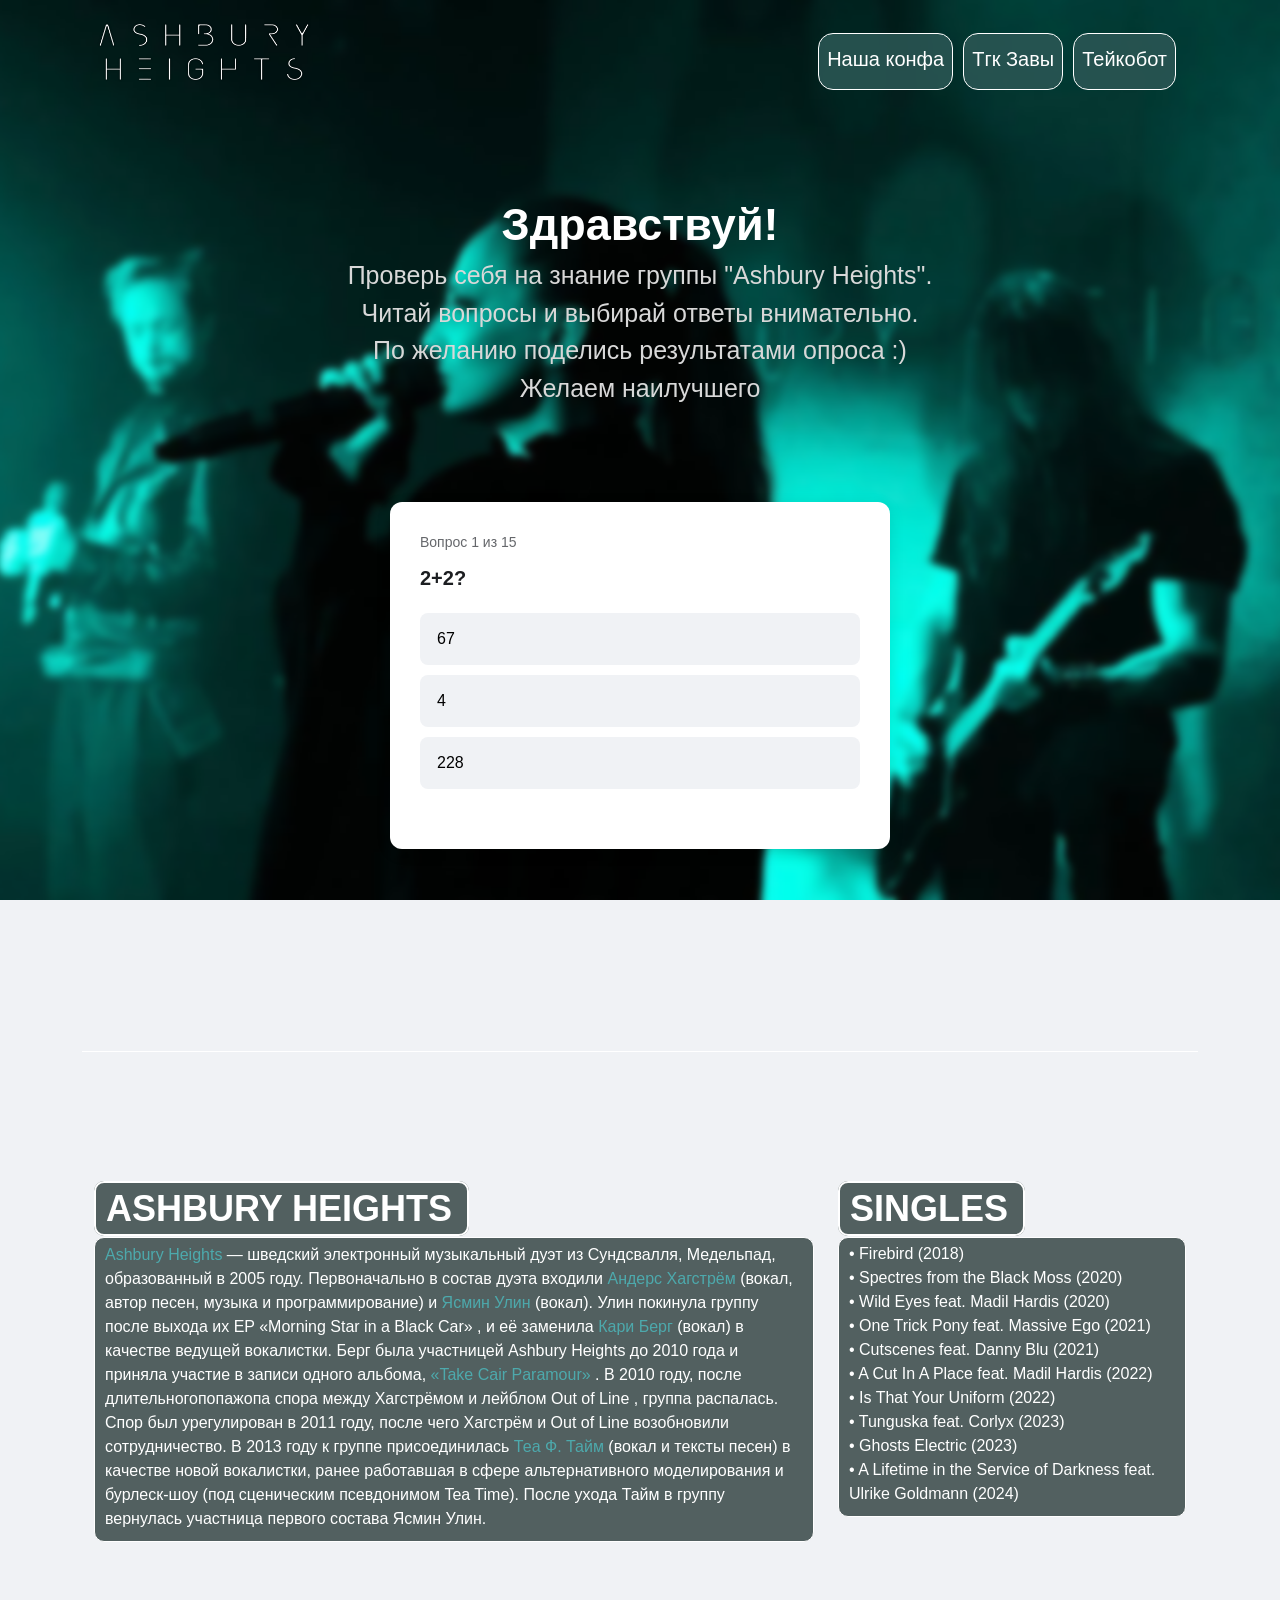
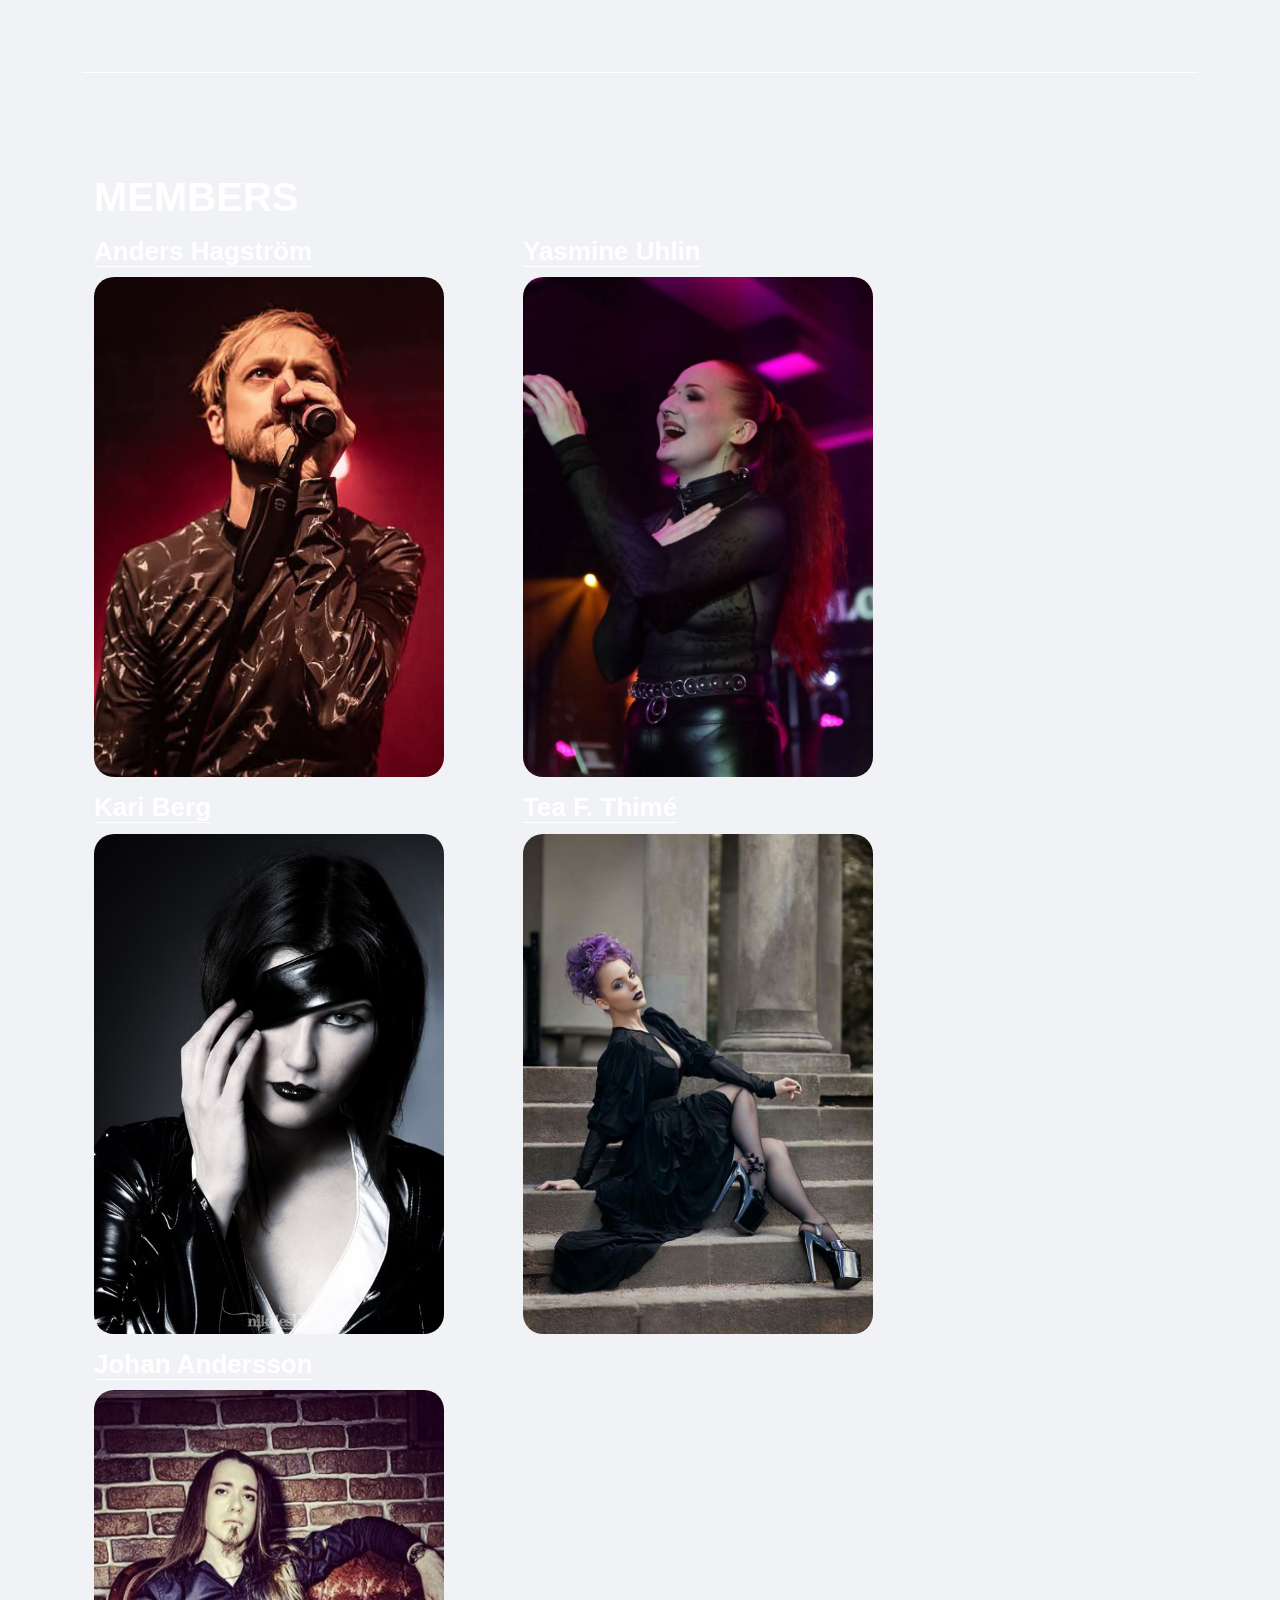
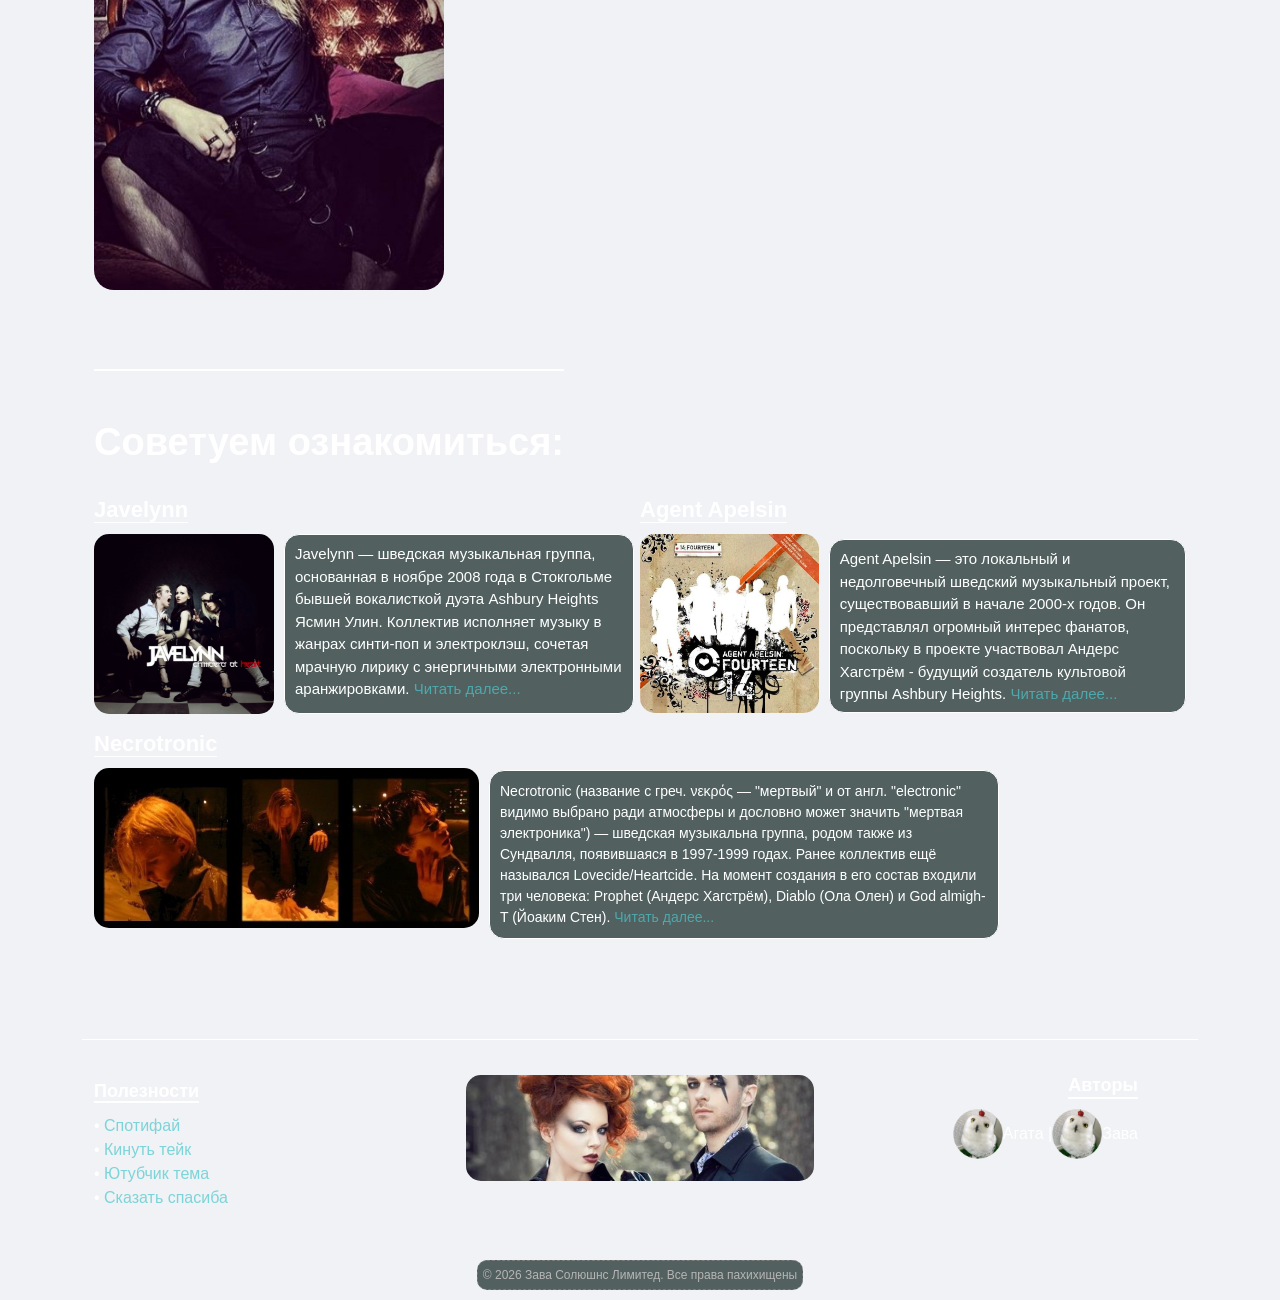
<file: index.htm>
<!DOCTYPE html>
<html lang="en">

<head>
    <meta charset="UTF-8">
    <meta name="viewport" content="width=device-width, initial-scale=1.0">
    <title>ЕГЭ по Ashbury Heights</title>
    <link rel="icon" href="img/icon2.png">

    <!-- <link rel="stylesheet" href="css/style.css"> -->

    <link rel="stylesheet" href="css/bootstrap.css">
    <link rel="stylesheet" href="css/all.css">
    <link rel="stylesheet" href="css/style.css">
    <link rel="stylesheet" href="css/media.css">


    <style>
        /*  СТИЛИ И ДИЗАЙН  */
        body {
            font-family: 'Segoe UI', Roboto, sans-serif;
            background-color: #f0f2f5;
            /* display: flex;
            justify-content: center;
            align-items: center; */
            height: 100vh;
            /* margin: 0; */
            /* display: flex;
            flex-direction: column; */
        }




        .quiz-container {
            background-color: #ffffff;
            padding: 30px;
            border-radius: 12px;
            box-shadow: 0 4px 15px rgba(0, 0, 0, 0.1);
            width: 100%;
            max-width: 500px;
            box-sizing: border-box;
        }

        .progress {
            font-size: 14px;
            color: #65676b;
            margin-bottom: 10px;
        }

        .question {
            font-size: 20px;
            font-weight: 600;
            margin-bottom: 20px;
            color: #1c1e21;
        }

        .options-list {
            list-style: none;
            padding: 0;
            margin: 0 0 20px 0;
        }

        .option-btn {
            width: 100%;
            padding: 12px 15px;
            margin-bottom: 10px;
            background-color: #f0f2f5;
            border: 2px solid transparent;
            border-radius: 8px;
            font-size: 16px;
            text-align: left;
            cursor: pointer;
            transition: all 0.2s ease;
        }

        .option-btn:hover:not(:disabled) {
            background-color: #e4e6eb;
        }

        /* стиль ДЛЯ ВЫБРАННОГО варианта (до проверки) */
        .option-btn.selected {
            background-color: #e7f3ff;
            border-color: #1877f2;
            color: #1877f2;
        }

        /* стиль для правильного ответа (после проверки) */
        .option-btn.correct {
            background-color: #e7f5ed;
            border-color: #24a85c;
            color: #166534;
            font-weight: bold;
        }

        /* стиль для неправильного ответа (после проверки) */
        .option-btn.wrong {
            background-color: #fde8e8;
            border-color: #de3b3b;
            color: #9b1c1c;
        }

        .next-btn {
            width: 100%;
            padding: 14px;
            background-color: #007bff;
            color: white;
            border: none;
            border-radius: 8px;
            font-size: 16px;
            font-weight: bold;
            cursor: pointer;
            display: none;
            /* Появляется, когда выбран хотя бы один вариант */
        }

        .next-btn:hover {
            background-color: #0056b3;
        }

        .result-container {
            text-align: center;
        }

        .result-score {
            font-size: 24px;
            font-weight: bold;
            margin: 15px 0;
        }
    </style>

</head>

<body>


    <div class="container">
        <header>
            <div class="header">
                <nav>
                    <div class="menu">

                        <a href="https://en.wikipedia.org/wiki/Ashbury_Heights"><img src="img/logo.png" alt=""></a>

                        <!-- <ul>
                            <li class="pervi"><a href="">bubsiki</a></li>
                            <li><a href="https://t.me/ashbury_heights_confession">наша конфа</a></li>
                            <li><a href="">авторы агата и зава</a></li>
                        </ul> -->


                        <!-- <ul class="nav">
                            <li class="nav-item">
                                <a class="nav-link active" aria-current="page" href="#">Active</a>
                            </li>
                            <li class="nav-item">
                                <a class="nav-link" href="#">Link</a>
                            </li>
                            <li class="nav-item">
                                <a class="nav-link" href="#">Link</a>
                            </li>
                            <li class="nav-item">
                                <a class="nav-link disabled">Disabled</a>
                            </li>
                        </ul> -->

                        <nav class="navbar navbar-expand-lg navbar-light">
                            <div class="container-fluid">

                                <button class="navbar-toggler" type="button" data-bs-toggle="collapse"
                                    data-bs-target="#navbarNav" aria-controls="navbarNav" aria-expanded="false"
                                    aria-label="Toggle navigation">
                                    <span class="navbar-toggler-icon"></span>
                                </button>
                                <div class="collapse navbar-collapse" id="navbarNav">
                                    <ul class="navbar-nav">

                                        <li class="nav-item">
                                            <a class="nav-link active" aria-current="page"
                                                href="https://t.me/ashbury_heights_confession">Наша конфа</a>
                                        </li>
                                        <li class="nav-item">
                                            <a class="nav-link" href="https://t.me/zawaahh">Тгк Завы</a>
                                        </li>
                                        <li class="nav-item">
                                            <a class="nav-link" href="https://t.me/Ashbury_Heights_confbot">Тейкобот</a>
                                        </li>
                                    </ul>
                                </div>
                            </div>
                        </nav>

                    </div>
                </nav>

                <div class="headt">
                    <h1>Здравствуй!</h1>
                    <p class="p1" text-center>Проверь себя на знание группы "Ashbury Heights".
                    </p>
                    <p class="p2">Читай вопросы и выбирай ответы внимательно.</p>
                    <p class="p2">По желанию поделись результатами опроса :)</p>
                    <p class="p2">Желаем наилучшего</p>
                </div>

            </div>
        </header>

        <section class="section2">
            <div class="quiz">
                <div class="quiz-container">
                    <!-- блок квиза -->
                    <div id="quiz-block">
                        <div class="progress" id="progress">Вопрос 1 из 15</div>
                        <div class="question" id="question-text">Текст вопроса загружается...</div>
                        <div id="options-container" class="options-list">
                            <!-- кнопки вариантов -->
                        </div>
                        <button class="next-btn" id="next-button" onclick="handleNextClick()">Дальше</button>
                    </div>

                    <!-- блок результатов -->
                    <div id="result-block" class="result-container" style="display: none;">
                        <h2>Вы прошли ЕГЭ по эшбурам!</h2>
                        <div class="result-score" id="result-text">Вы ответили правильно на 0 из 0.</div>
                        <button class="option-btn" style="text-align:center; background:#007bff; color:white;"
                            onclick="restartQuiz()">Пройти еще раз</button>
                    </div>
                </div>
            </div>

            <script>
                // БАЗА ДАННЫХ ВОПРОСОВ
                const quizData = [
                    {
                        question: "2+2?",
                        options: ["67", "4", "228"],
                        correctIndex: 1
                    },
                    {
                        question: "1+1?",
                        options: ["ща", "ща", "2"],
                        correctIndex: 2
                    },
                    {
                        question: "3+3",
                        options: ["6", "5", "7"],
                        correctIndex: 0
                    },

                    {
                        question: "сколько альбомов у эшбаров",
                        options: ["5", "1", "67"],
                        correctIndex: 2
                    },

                    {
                        question: "скоко лет ясмин",
                        options: ["1", "677", "3"],
                        correctIndex: 1
                    },

                    {
                        question: "we are",
                        options: ["necrotronic", "непридумала", "эххх"],
                        correctIndex: 0
                    },

                    {
                        question: "димас быстрее фоткай",
                        options: ["ща", "ща ща ща ща", "щас"],
                        correctIndex: 1
                    },


                    {
                        question: "лайф ис...",
                        options: ["киллинг ми", "петрушка", "фантасмагория"],
                        correctIndex: 2
                    },


                    {
                        question: "не придумала эх",
                        options: ["ответ первый", ".", "."],
                        correctIndex: 0
                    },


                    {
                        question: "не придумала эх",
                        options: ["ответ первый", ".", "."],
                        correctIndex: 0
                    },


                    {
                        question: "не придумала эх",
                        options: ["ответ первый", ".", "."],
                        correctIndex: 0
                    },


                    {
                        question: "не придумала эх",
                        options: ["ответ первый", ".", "."],
                        correctIndex: 0
                    },


                    {
                        question: "не придумала эх",
                        options: ["ответ первый", ".", "."],
                        correctIndex: 0
                    },


                    {
                        question: "не придумала эх",
                        options: ["ответ первый", ".", "."],
                        correctIndex: 0
                    },


                    {
                        question: "не придумала эх",
                        options: ["ответ первый", ".", "."],
                        correctIndex: 0
                    }
                ];

                let currentQuestionIndex = 0;
                let correctAnswersCount = 0;

                let selectedIndex = null; // индекс выбранного пользователем ответа
                let isChecked = false;    // проверен ли уже текущий вопрос

                const progressEl = document.getElementById("progress");
                const questionTextEl = document.getElementById("question-text");
                const optionsContainerEl = document.getElementById("options-container");
                const nextButtonEl = document.getElementById("next-button");
                const quizBlockEl = document.getElementById("quiz-block");
                const resultBlockEl = document.getElementById("result-block");
                const resultTextEl = document.getElementById("result-text");

                function startQuiz() {
                    currentQuestionIndex = 0;
                    correctAnswersCount = 0;
                    quizBlockEl.style.display = "block";
                    resultBlockEl.style.display = "none";
                    showQuestion();
                }

                function showQuestion() {
                    selectedIndex = null;
                    isChecked = false;
                    nextButtonEl.style.display = "none";
                    nextButtonEl.innerText = "Далее"; // возвращаем исходный текст кнопки
                    optionsContainerEl.innerHTML = "";

                    const currentData = quizData[currentQuestionIndex];

                    progressEl.innerText = `Вопрос ${currentQuestionIndex + 1} из ${quizData.length}`;
                    questionTextEl.innerText = currentData.question;

                    currentData.options.forEach((optionText, index) => {
                        const button = document.createElement("button");
                        button.classList.add("option-btn");
                        button.innerText = optionText;
                        button.onclick = () => selectOption(button, index);
                        optionsContainerEl.appendChild(button);
                    });
                }

                // Просто выделяем кликнутый вариант ответа
                function selectOption(clickedButton, index) {
                    if (isChecked) return; // если вопрос уже проверен, кликать нельзя

                    selectedIndex = index;

                    // снимаем выделение со всех кнопок и добавляем только кликнутой
                    const allButtons = optionsContainerEl.querySelectorAll(".option-btn");
                    allButtons.forEach(btn => btn.classList.remove("selected"));
                    clickedButton.classList.add("selected");

                    // показываем кнопку "Дальше", так как выбор сделан
                    nextButtonEl.style.display = "block";
                }

                // умная кнопка сначала проверяет, а при повторном клике идет дальше
                function handleNextClick() {
                    if (!isChecked) {
                        checkAnswer();
                    } else {
                        loadNextQuestion();
                    }
                }

                // проверка ответа по нажатию на "дальше"
                function checkAnswer() {
                    isChecked = true;
                    const currentData = quizData[currentQuestionIndex];
                    const correctIndex = currentData.correctIndex;
                    const allButtons = optionsContainerEl.querySelectorAll(".option-btn");

                    // утключаем кнопки, чтобы нельзя было изменить выбор
                    allButtons.forEach(btn => {
                        btn.disabled = true;
                        btn.classList.remove("selected"); // убираем синее выделение перед подсветкой результатов
                    });

                    // подсвечиваем результаты
                    if (selectedIndex === correctIndex) {
                        allButtons[selectedIndex].classList.add("correct");
                        correctAnswersCount++;
                    } else {
                        allButtons[selectedIndex].classList.add("wrong");
                        allButtons[correctIndex].classList.add("correct"); // показываем правильный
                    }

                    // меняем текст кнопки, намекая, что надо кликнуть еще раз для перехода
                    nextButtonEl.innerText = "Следующий вопрос";
                }

                function loadNextQuestion() {
                    currentQuestionIndex++;

                    if (currentQuestionIndex < quizData.length) {
                        showQuestion();
                    } else {
                        showResults();
                    }
                }

                function showResults() {
                    quizBlockEl.style.display = "none";
                    resultBlockEl.style.display = "block";

                    const wrongAnswersCount = quizData.length - correctAnswersCount;
                    resultTextEl.innerHTML = `
                Правильных ответов: <span style="color: #24a85c">${correctAnswersCount}</span><br>
                Неправильных ответов: <span style="color: #de3b3b">${wrongAnswersCount}</span>
            `;
                }

                function restartQuiz() {
                    startQuiz();
                }

                startQuiz();
            </script>

        </section>


        <section>
            <div class="section1">
                <div class="container">
                    <div class="row">
                        <div class="col-lg-8 col-md-8">
                            <h1>ASHBURY HEIGHTS</h1>
                            <p class="p333"><span>Ashbury Heights</span> — шведский электронный музыкальный дуэт из
                                Сундсвалля, Медельпад,
                                образованный
                                в 2005 году. Первоначально в состав дуэта входили <span>Андерс Хагстрём</span> (вокал,
                                автор песен,
                                музыка и
                                программирование) и <span>Ясмин Улин</span> (вокал). Улин покинула группу после выхода
                                их EP «Morning Star
                                in a Black Car» , и её заменила <span>Кари Берг</span> (вокал) в качестве ведущей
                                вокалистки. Берг
                                была
                                участницей Ashbury Heights до 2010 года и приняла участие в записи одного альбома,
                                <span>«Take Cair
                                    Paramour»</span> . В 2010 году, после длительногопопажопа спора между Хагстрёмом и
                                лейблом Out
                                of Line
                                , группа распалась. Спор был урегулирован в 2011 году, после чего Хагстрём и Out of Line
                                возобновили сотрудничество. В 2013 году к группе присоединилась <span>Теа Ф. Тайм</span>
                                (вокал и
                                тексты
                                песен) в качестве новой вокалистки, ранее работавшая в сфере альтернативного
                                моделирования и
                                бурлеск-шоу (под сценическим псевдонимом Tea Time). После ухода Тайм в группу вернулась
                                участница первого состава Ясмин Улин.
                            </p>


                        </div>

                        <div class="col-lg-4 col-md-4">
                            <div class="ds">
                                <h1>SINGLES</h1>
                                <ul>
                                    <li>• Firebird (2018)</li>
                                    <li>• Spectres from the Black Moss (2020)</li>
                                    <li>• Wild Eyes feat. Madil Hardis (2020)</li>
                                    <li>• One Trick Pony feat. Massive Ego (2021)</li>
                                    <li>• Cutscenes feat. Danny Blu (2021)</li>
                                    <li>• A Cut In A Place feat. Madil Hardis (2022)</li>
                                    <li>• Is That Your Uniform (2022)</li>
                                    <li>• Tunguska feat. Corlyx (2023)</li>
                                    <li>• Ghosts Electric (2023)</li>
                                    <li>• A Lifetime in the Service of Darkness feat. Ulrike Goldmann (2024)</li>
                                </ul>
                            </div>
                        </div>
                    </div>
                </div>



            </div>
        </section>


        <section class="section3">
            <div class="container">
                <div class="row">
                    <h1>MEMBERS</h1>
                    <div class="memb">

                        <div class="col-lg-4 col-md-4">
                            <div class="and">
                                <div class="mtext1">
                                    <h1>Anders Hagström</h1>

                                </div>
                                <div class="and-box">
                                    <img src="img/and22.jpg" alt="">
                                </div>
                            </div>

                        </div>


                        <div class="col-lg-4 col-md-4">
                            <div class="yas">
                                <div class="mtext2">
                                    <h1>Yasmine Uhlin</h1>
                                </div>
                                <div class="yas-box">
                                    <img src="img/yas44.jpg" alt="">
                                </div>
                            </div>
                        </div>







                    </div>

                    <div class="memb2">
                        <div class="col-lg-4 col-md-4">
                            <div class="kari">
                                <div class="mtext3">
                                    <h1>Kari Berg</h1>
                                </div>

                                <div class="kari-box">
                                    <img src="img/кари.jpg" alt="">
                                </div>
                            </div>
                        </div>


                        <div class="col-lg-8 col-md-8">
                            <div class="tea">
                                <div class="mtext4">
                                    <h1>Tea F. Thimé</h1>
                                </div>

                                <div class="tea-box">
                                    <img src="img/tea.png" alt="">
                                </div>
                            </div>
                        </div>
                    </div>


                    <div class="yyoh">
                        <div class="col-lg-4 col-md-4">
                            <div class="yoh">
                                <div class="mtext3">
                                    <h1>Johan Andersson</h1>
                                </div>

                                <div class="joh-box">
                                    <img src="img/johan.jpg" alt="">
                                </div>
                            </div>
                        </div>
                    </div>






                </div>
            </div>
        </section>


        <section class="section4">
            <div class="container">
                <div class="row">
                    <div class="zag">
                        <h2>Советуем ознакомиться:</h2>
                    </div>

                    <div class="block">

                        <div class="col-lg-6 col-md-12">
                            <div class="javell">
                                <h4><a href="https://t.me/Ashbury_Heights_nation/371">Javelynn</a></h4>
                            </div>

                            <div class="javvv">
                                <div class="javim">
                                    <img class="jav" src="img/jav.jpg" alt="">
                                </div>
                                <div class="txt">

                                    <p>Javelynn — шведская музыкальная группа, основанная в ноябре 2008 года в
                                        Стокгольме
                                        бывшей вокалисткой дуэта Ashbury Heights Ясмин Улин. Коллектив исполняет музыку
                                        в
                                        жанрах синти-поп и электроклэш, сочетая мрачную лирику с энергичными
                                        электронными
                                        аранжировками. <span><a href="https://t.me/Ashbury_Heights_nation/371">Читать
                                                далее...</a></span></p>
                                </div>
                            </div>

                        </div>



                        <div class="col-lg-6 col-md-12">
                            <div class="agap">
                                <h4><a href="https://t.me/Ashbury_Heights_nation/430">Agent Apelsin</a></h4>

                            </div>

                            <div class="agg">
                                <div class="agim">
                                    <img class="ag" src="img/ag.jpg" alt="">
                                </div>
                                <div class="txt2">


                                    <p>Agent Apelsin — это локальный и недолговечный шведский музыкальный проект,
                                        существовавший в начале 2000-х годов. Он представлял огромный интерес фанатов,
                                        поскольку в проекте участвовал Андерс Хагстрём - будущий создатель культовой
                                        группы
                                        Ashbury Heights. <span><a href="https://t.me/Ashbury_Heights_nation/430">Читать
                                                далее...</a></span></p>
                                </div>
                            </div>
                        </div>


                    </div>

                    <div class="block2">
                        <div class="col-lg-12">
                            <div class="necr">
                                <h4><a href="https://t.me/ashbury_heights_confession/536">Necrotronic</a></h4>

                            </div>

                            <div class="nncc">
                                <div class="ncimg">
                                    <img class="nc" src="img/nc.jpg" alt="">
                                </div>


                                <div class="nctext">


                                    <p>Necrotronic (название с греч. νεκρός — "мертвый" и от англ. "electronic" видимо
                                        выбрано ради атмосферы и дословно может значить "мертвая электроника") —
                                        шведская
                                        музыкальна группа, родом также из Сундвалля, появившаяся в 1997-1999 годах.
                                        Ранее
                                        коллектив ещё назывался Lovecide/Heartcide. На момент создания в его состав
                                        входили
                                        три человека: Prophet (Андерс Хагстрём), Diablo (Ола Олен) и God almigh-T
                                        (Йоаким
                                        Стен). <span><a href="https://t.me/ashbury_heights_confession/536">Читать
                                                далее...</a></span> </p>
                                </div>
                            </div>


                        </div>
                    </div>


                </div>
            </div>
        </section>



        <footer>
            <div class="footer">

                <!-- <div class="linee">
                    <h1>svjnsivjvdo;j</h1>
                </div> -->
                <div class="container">
                    <div class="row">
                        <div class="col-lg-4">
                            <div class="ff">
                                <h5>Полезности</h5>
                                <ul>
                                    <li>• <a href="https://open.spotify.com/artist/3rclGaNhwMNMcU2GkN91j9">Спотифай</a>
                                    </li>
                                    <li>• <a href="https://t.me/Ashbury_Heights_confbot">Кинуть тейк</a></li>
                                    <li>• <a href="https://www.youtube.com/channel/UC4zZJQNdstNEKHsr0MV413Q">Ютубчик
                                            тема</a></li>
                                    <li>• <a href="index2.htm">Сказать спасиба</a></li>
                                </ul>
                            </div>
                        </div>





                        <div class="col-lg-4">
                            <div class="fimg">
                                <a href="https://pin.it/3tUk0zG5i"><img src="img/ffff.jpeg" alt=""></a>
                            </div>



                        </div>


                        <div class="col-lg-4">
                            <div class="autors">
                                <div class="taut">
                                    <h5>Авторы</h5>
                                </div>

                                <div class="auimg">
                                    <p><img class="pfp1" src="img/pfp.png" alt=""><span>ㅤАгата ㅤ|ㅤ </span><img
                                            class="pfp1" src="img/pfp.png" alt=""><span>ㅤЗава</span></p>
                                </div>
                            </div>
                        </div>


                        <div class="mem">
                            <p>© 2026 Зава Солюшнс Лимитед. Все права пахихищены</p>
                        </div>

                    </div>





                </div>
            </div>
    </div>
    </footer>
    </div>

    <script src="js/bootstrap.js"></script>

</body>

</html>
</file>
<file: css/style.css>
* {
    margin: 0;
    padding: 0;
    list-style: none;
    text-decoration: none;
    box-sizing: border-box;
}


h1,
h2,
h3,
h4,
h5,
h6,
p,
ul,
li,
a {
    margin: 0;
    padding: 0;
    list-style: none;
    text-decoration: none;
    box-sizing: border-box;
}



body{
    background: url(../img/fon2.png) no-repeat center/cover;
    background-attachment: fixed;
}




header .menu{
    max-width: 1660px;
    /* display: flex !important;
    flex-direction: row;
    justify-content: center;
    align-items: center; */
    padding-bottom: 100px;
    display: flex;
    
}

header nav .menu a img{
    width: 229px;
    height: 89px;
    padding: 15px 0px 0px 15px;
}

header nav .menu ul{
    display: flex;
    flex-direction: row;
    margin-top: 10px;
    margin-left: auto;
    
}

header nav .menu ul li{
    padding-right: 10px;
    margin-top: 15px;
    
}

header nav .menu ul li a{
    background: #2b5754de;
    color: #fff;
    font-size: 20px;
    padding: 10px 15px 15px 15px;
    border: 1px solid #fff;
    border-radius: 15px;
    transition: 0.5s;
}

header nav .menu ul li a:hover{
    background: #1a3634de;
    color: #d8d8d8;
    
}

header nav .menu ul li.pervi{
    padding-left: 25px;
}

.quiz-container{
    /* display: flex; */
    margin: auto;
    /* padding: 100px; */
    /* background: url(../img/фонда.png) no-repeat center/cover;
    background-attachment: fixed; */
    margin-top: 95px;

}


header .headt .p1{
    font-size: 25px;
    margin-top: 5px;
    color: #d8d8d8;
    display: flex;
    justify-content: center;
}

header .headt .p2{
    font-size: 25px;
    display: flex;
    justify-content: center;
    align-items: center;
    color: #d8d8d8;
}

header .headt h1{
    font-size: 45px;
    display: flex;
    justify-content: center;
    align-items: center;
    color: #fff;
    font-weight: 700;
}

header nav .navbar{
    margin-left: auto;
}

header nav .container-fluid ul.navbar-nav li.nav-item a.nav-link.active{
    color: #fff;
}

header nav .container-fluid ul.navbar-nav li.nav-item a.nav-link{
    color: #fff;
}


.progress{
    height: 1.3rem;
    background: #fff;
}



.section1{
    display: flex;
    margin-top: 135px;
    padding-bottom: 130px;
    border-bottom: 1px solid #fff;
}


.section1 h1{
    color: #fff;
    font-size: 36px;
}

.section1 p{
    color: #fff;
    font-size: 16px;
    margin-top: 5px;
    background: #112422b4;
    padding: 5px 10px 10px 10px;
    border-radius: 10px;
}

.section1 .ds ul li{
    color: #fff; 
}

.section1 .ds ul{
    background: #112422b4;
    padding: 4px 10px 10px 10px;
    border-radius: 10px;
}

.section1 h1{
    background: #112422b4;
    padding: 5px 15px 5px 10px;
    border-radius: 10px;
    display: inline;
    border: 2px solid #fff;
    /* border-bottom: 2px solid transparent; */
    font-weight: 700;
}

.section1 .p333{
    margin-top: 7px;
    border: 1px solid #fff;
    /* border-top: 2px solid transparent; */
}

.section1 .p333 span{
    color: #4bc8ccb4;
}

.section1 .ds ul{
    margin-top: 7px;
    display: inline-block;
    border: 1px solid #fff;
}

.section2{
    min-height: 550px;
    border-bottom: 1px solid #fff;
}

.memb{
    display: flex;

}

.memv h1{
    font-family: 'Bleeding_Cowboys', sans-serif;
}



.section4{
    margin-top: 50px;
}

.section4 .zag h2{
    padding-top: 50px;
    border-top: 2px solid #fff;
    display: inline;
    color: #fff;
    font-size: 38px;
    font-weight: 700;
}



.section4 .block img.jav{
    max-width: 180px;
    width: 100%;
    height: auto;
    margin-top: 10px;
    border-radius: 15px;
}

.section4 .block img.ag{
    max-width: 180px;
    width: 100%;
    height: auto;
    margin-top: 10px;
    border-radius: 15px;
}


.section4 .block2 img.nc{
    max-width: 385px;
    width: 100%;
    height: auto;
}


.section4 .block .txt{
    display: flex;
}


.section4 .block .txt2{
    display: flex;
}




.section3{
    margin-top: 100px;
    padding-bottom: 80px;
}

.section3 h1{
    color: #fff;
    font-weight: 700;
}


.section3 .and{
    margin-top: 15px;
}


.section3 .and-box{
    width: 350px;
    height: 500px;
    overflow: hidden;
    border-radius: 20px;
    margin-top: 10px;
}

.section3 .and-box img{
    width: 100%;
    height: 100%;
    object-fit: cover;
    transform: scale(1);
    transition: 0.5s;
}

.section3 .and-box:hover img{
    transform: scale(1.2);
}


.section3 .mtext1 h1{
    font-size: 26px;
    color: #fff;
    border-bottom: 1px solid #fff;
    display: inline;
    font-weight: 700;
}


.section3 .yas{
    margin-top: 15px;
}


.section3 .yas-box{
    width: 350px;
    height: 500px;
    overflow: hidden;
    border-radius: 20px;
    margin-top: 10px;
}

.section3 .yas-box img{
    width: 100%;
    height: 100%;
    object-fit: cover;
    transform: scale(1);
    transition: 0.5s;
}

.section3 .yas-box:hover img{
    transform: scale(1.2);
}


.section3 .yas .mtext2 h1{
    font-size: 26px;
    color: #fff;
    border-bottom: 1px solid #fff;
    display: inline;
    font-weight: 700;
}



.section3 .memb2 .kari{
    margin-top: 15px;
    
}


.section3 .memb2 .kari-box{
    width: 350px;
    height: 500px;
    overflow: hidden;
    border-radius: 20px;
    margin-top: 10px;
}

.section3 .kari-box img{
    width: 100%;
    height: 100%;
    object-fit: cover;
    transform: scale(1);
    transition: 0.5s;
}

.section3 .kari-box:hover img{
    transform: scale(1.2);
}

.section3 .memb2 .kari .mtext3 h1{
    font-size: 26px;
    color: #fff;
    border-bottom: 1px solid #fff;
    display: inline;
    font-weight: 700;
}

.section3 .memb .joh{
    margin-top: 15px;
}

.section3 .joh-box{
    width: 350px;
    height: 500px;
    overflow: hidden;
    border-radius: 20px;
    margin-top: 10px;
}

.section3 .joh-box img{
    width: 100%;
    height: 100%;
    object-fit: cover;
    transform: scale(1);
    transition: 0.5s;
}

.section3 .joh-box:hover img{
    transform: scale(1.2);
}



.section3 .yoh .mtext3 h1{
    font-size: 26px;
    color: #fff;
    border-bottom: 1px solid #fff;
    display: inline;
    font-weight: 700;
}

.section3 .yoh{
    margin-top: 15px;
}



.section3 .memb2 .tea{
    margin-top: 15px;
}


.section3 .memb2 .tea-box{
    width: 350px;
    height: 500px;
    overflow: hidden;
    border-radius: 20px;
    margin-top: 10px;
}

.section3 .tea-box img{
    width: 100%;
    height: 100%;
    object-fit: cover;
    transform: scale(1);
    transition: 0.5s;
}

.section3 .tea-box:hover img{
    transform: scale(1.2);
}

.section3 .memb2{
    display: flex;
}

.section3 .memb2 .tea .mtext4 h1{
    font-size: 26px;
    color: #fff;
    border-bottom: 1px solid #fff;
    display: inline;
    font-weight: 700;
}


.section4 .block{
    display: flex;
    margin-top: 30px;
}

.section4 .block .javvv{
    display: flex;
}


.section4 .block .agg{
    display: flex;
}

.section4 .block .javell h4 a{
    font-size: 22px;
    color: #fff;
    border-bottom: 1px solid #fff;
    display: inline;
    font-weight: 700;
}

.section4 .block .javell .txt img.jav{
    margin-top: 20px;

}


.section4 .block2{
    margin-top: 15px;
}

.section4 .block2 .nncc{
    display: flex;
}


.section4 .block .agap h4 a{
    font-size: 22px;
    color: #fff;
    border-bottom: 1px solid #fff;
    display: inline;
    font-weight: 700;
}


.section4 .block2 .necr h4 a{
    font-size: 22px;
    color: #fff;
    border-bottom: 1px solid #fff;
    display: inline;
    font-weight: 700;
}


.section4 .block2 .nctext{
    display: flex;
}


.section4 .block2 img.nc{
    width: 100%;
    height: auto;
    margin-top: 10px;
    border-radius: 15px;
}


.section4 .txt p{
    color: #fff;
    max-width: 350px;
    width: 100%;
    margin-top: 10px;
    margin-left: 10px;
    font-size: 15px;
    padding: 8px 10px 5px 10px;
    background: #112422b4;
    border: 1px solid #fff;
    border-radius: 15px;
}



.section4 .txt2 p{
    color: #fff;
    max-width: 360px;
    width: 100%;
    margin-top: 15px;
    margin-left: 10px;
    font-size: 15px;
    padding: 8px 10px 5px 10px;
    background: #112422b4;
    border: 1px solid #fff;
    border-radius: 15px;
}


.section4 .nctext p{
    color: #fff;
    max-width: 510px;
    width: 100%;
    margin-top: 12px;
    margin-left: 10px;
    font-size: 14px;
    padding: 10px 10px 10px 10px;
    background: #112422b4;
    border: 1px solid #fff;
    border-radius: 15px;
}

.section4 .txt span a{
    color: #4bc8ccb4;
    border-bottom: 1px dashed transparent;
    transition: 0.5s;
}

.section4 .txt span a:hover{
    border-bottom: 1px dashed #fff;
}

.section4 .txt2 span a{
    color: #4bc8ccb4;
    border-bottom: 1px dashed transparent;
    transition: 0.5s;
}

.section4 .txt2 span a:hover{
    border-bottom: 1px dashed #fff;
}

.section4 .nctext span a{
    color: #4bc8ccb4;
    border-bottom: 1px dashed transparent;
    transition: 0.5s;
}

.section4 .nctext span a:hover{
    border-bottom: 1px dashed #fff;
}


.navbar-light .navbar-toggler{
    border-color: #b4b3b3;
    background: #112422b4;
}


.footer{
    display: flex;
    margin-top: 100px;
    border-top: 1px solid #fff;
    
}


.footer .ff{
    margin-top: 40px;
}

.footer .ff h5{
    font-size: 18px;
    color: #fff;
    border-bottom: 2px solid #fff;
    display: inline;
    font-weight: 700;
}


.footer .ff ul{
    margin-top: 10px;
}


.footer .ff ul li a{
    color:#4bc8ccb4;
    border-bottom: 1px dashed transparent;
    transition: 0.5s;
    font-size: 16px;
}



.footer .ff ul li{
    color: #fff;
    font-size: 16px;
}

.footer .ff ul li a:hover{
    border-bottom: 1px dashed #fff;
}


.footer .mem{
    display: flex;
    justify-content: center;
    align-items: center;
    margin-top: 50px;
    padding-bottom: 10px;
}


.footer .mem p{
    color: #b6b5b5;
    font-size: 12px;
    padding: 5px;
    border-radius: 10px;
    background: #112422b4;
    border: 1px dashed #7c7c7c;
    display: inline;
}


.footer .fimg{
    margin-top: 35px;
    
    
}


.footer .fimg img{
    border-radius: 15px;
    /* max-width: 373px; */
    width: 100%;
    height: auto;
}

.footer .autors img.pfp1{
    max-width: 50px;
    width: 100%;
    height: auto;
}

.footer .autors{
    max-width: 300px;
    margin-top: 35px;
    flex-direction: column;
    
}


.footer .autors .auimg p{
    display: flex;
    justify-content: end;
    
}


.footer .autors .auimg p span{
    color: #ffffff;
    margin-top: 13px;
}


.footer .autors .taut{
    display: flex;
    justify-content: end;
}


.footer .autors h5{
    font-size: 18px;
    color: #fff;
    border-bottom: 2px solid #fff;
    display: inline;
    font-weight: 700;
    
}

.footer .autors .auimg{
    margin-top: 10px;
}
</file>
<file: css/media.css>
@media (max-width: 991px) {
    .section1 h1 {
        font-size: 28px;
    }

    .section1 .p333 {
        font-size: 14px;
    }

    .section1 .ds h1 {
        font-size: 28px;
    }

    .section1 .ds ul li {
        font-size: 14px;
    }

    .section1 {
        margin-top: 100px;
        padding-bottom: 95px;
    }

    .section3 .memb .and-box {
        width: 205px;
        height: 294px;
        overflow: hidden;
        border-radius: 20px;
        margin-top: 10px;
    }

    .section3 .memb .yas-box {
        width: 205px;
        height: 294px;
        overflow: hidden;
        border-radius: 20px;
        margin-top: 10px;
    }

    .section3 .yyoh .joh-box {
        width: 205px;
        height: 294px;
        overflow: hidden;
        border-radius: 20px;
        margin-top: 10px;


    }


    .section3 .yyoh .joh-box img {
        margin: auto;
    }


    /* .section3 .memb .yas {
        margin-left: 30px;
    } */

    .section3 .memb2 .kari-box {
        width: 205px;
        height: 294px;
        overflow: hidden;
        border-radius: 20px;
        margin-top: 10px;

    }

    .section3 {
        margin-top: 80px;
        padding-bottom: 75px;
    }

    .section3 .memb2 .tea-box {
        width: 205px;
        height: 294px;
        overflow: hidden;
        border-radius: 20px;
        margin-top: 10px;
        margin-left: 5px;
    }

    .section3 .memb2 .tea {
        margin-left: 25px;
    }

    .section3 .memb .yoh .mtext3 h1 {
        margin-left: 60px;
    }

    .section3 .memb2 .tea .mtext4 h1 {
        margin-left: 10px;
    }

    .section3 .mtext1 h1 {
        font-size: 20px;
    }

    .section3 .yas .mtext2 h1 {
        font-size: 20px;
    }

    .section3 .yoh .mtext3 h1 {
        font-size: 20px;
    }

    .section3 .memb2 .kari .mtext3 h1 {
        font-size: 20px;
    }

    .section3 .memb2 .tea .mtext4 h1 {
        font-size: 20px;
    }


    .section3 h1 {
        font-size: 28px;
    }

    .section4 .zag h2 {
        font-size: 36px;
    }


    .section4 .block .javell h4 a {
        font-size: 20px;
    }


    .section4 .block .agap h4 a {
        font-size: 20px;
    }


    .section4 .block2 .necr h4 a {
        font-size: 20px;
    }



    .section4 .block img.jav {

        width: 100%;
        height: auto;
        margin-top: 10px;
        border-radius: 15px;

    }


    .section4 .block img.ag {
        width: 100%;
        height: auto;
        margin-top: 10px;
        border-radius: 15px;

    }

    .section4 .txt p {
        font-size: 15px;
    }

    .section4 .block {
        display: flex;
        flex-direction: column;
    }


    .section4 .block .agap {
        margin-top: 15px;
    }


    .section4 .nctext p {
        font-size: 14px;
    }


    .section4 .block2 .necr {
        margin-top: 3px;
    }

    /* .section4 .block2 img.nc {
        margin-top: 16px;
    } */

    .section4 .block2 .necr h4 a {
        margin-left: 5px;
    }

    .footer .autors {
        display: flex;
        margin-left: auto;
    }

    header nav .menu ul {
        margin-left: auto;
        flex-direction: column;
    }

    .navbar-light .navbar-toggler {
        margin-left: auto;
    }

    header nav .container-fluid ul.navbar-nav li.nav-item a.nav-link.active {
        font-size: 13px;
        display: flex;
        justify-content: center;
        align-items: center;
    }

    header nav .container-fluid ul.navbar-nav li.nav-item a.nav-link {
        font-size: 14px;
        display: flex;
        justify-content: center;
        align-items: center;
    }

    header nav .menu ul li {
        margin-top: 10px;
    }

    header nav .menu ul li a {
        padding: 5px;
    }

    .container-fluid {
        margin-top: 20px;
    }

    .section4 .block2 .nncc {
        display: flex;
        flex-direction: column;
    }

    /* .footer .autors .auimg p{
    display: flex;
    justify-content: end;
    }


    .footer .autors .taut{
    display: flex;
    justify-content: end;
    } */

    .section4 .block .agg {
        margin-left: 0px !important;
    }

    .section4 .block .agap {
        margin-left: 0px !important;
    }

    .section4 .nctext p {
        margin-left: 0px;
    }




}





/* *************************************************** */
/* SM  */
/* *************************************************** */


@media (max-width: 768px) {
    header .headt h1 {
        font-size: 40px;
    }

    header .headt .p1 {
        font-size: 20px;
    }

    header .headt .p2 {
        font-size: 20px;
    }

    .section1 h1 {
        font-size: 24px;
    }

    .section1 .p333 {
        font-size: 13px;
    }

    .section1 .ds h1 {
        font-size: 24px;
    }

    .section1 .ds ul {
        max-width: 370px;
    }

    .section1 .ds ul li {
        font-size: 13px;
    }

    .section1 .ds {
        margin-top: 25px;
    }

}


@media (max-width: 768px) {
    .section1 .ds {
        margin-top: 0px;
    }

}

@media (max-width: 767px) {
    .section1 .ds {
        margin-top: 25px;
    }

    header nav .menu ul {
        margin-left: auto;
        flex-direction: column;
    }

    .navbar-light .navbar-toggler {
        margin-left: auto;
    }

    header nav .container-fluid ul.navbar-nav li.nav-item a.nav-link.active {
        font-size: 13px;
        display: flex;
        justify-content: center;
        align-items: center;
    }

    header nav .container-fluid ul.navbar-nav li.nav-item a.nav-link {
        font-size: 13px;
        display: flex;
        justify-content: center;
        align-items: center;
    }

    header nav .menu ul li {
        margin-top: 10px;
    }

    header nav .menu ul li a {
        padding: 5px;
    }

    .section4 .txt2 p {
        margin-top: 10px;
    }

    header .menu {
        padding-bottom: 115px;
    }




}


@media (max-width: 575px) {
    .quiz-container {
        max-width: 430px;
        width: 100%;
        height: auto;
    }

    header .headt h1 {
        font-size: 35px;

    }

    header .headt .p1 {
        font-size: 19px;
    }

    header .headt .p2 {
        font-size: 19px;
    }

    .section1 .ds {
        display: flex;
        flex-direction: column;
        align-items: flex-start;
    }

    .section1 .ds h1 {
        max-width: 118px;
    }

    .section1 .ds ul {
        margin-top: 0px;
    }

    .section4 .nctext p {
        margin-left: 0px;
    }

    .section4 .zag h2 {
        font-size: 32px;
    }

    .quiz-container {
        margin-top: 85px;
    }

    .result-score{
        font-size: 22px !important;
    }


}


@media (max-width: 1024px) {
    .section3 .yas-box {
        margin-left: 85px;
    }

    .section3 .memb2 .tea {
        margin-left: 85px;
    }

    .section3 .yas .mtext2 h1 {
        margin-left: 85px;
    }


}

@media (max-width: 1399px) {
    .section3 .yas-box {
        margin-left: 65px;
    }

    .section3 .memb2 .tea {
        margin-left: 65px;
    }

    .section3 .yas .mtext2 h1 {
        margin-left: 65px;
    }


}



@media (max-width: 1199px) {

    .section4 .block .agg {
        margin-left: 15px;
    }

    .section4 .block .agap {
        margin-left: 15px;
    }





}

@media (max-width: 503px) {
    header .headt h1 {
        font-size: 33px;
    }

    header .headt .p2 {
        font-size: 17px;
    }

    header .headt .p1 {
        font-size: 18px;
    }

    .section1 .p333 {
        font-size: 12px;
    }

    .section1 h1 {
        font-size: 23px;
    }

    .section1 .ds h1 {
        font-size: 23px;
    }

    .section1 .ds ul {
        max-width: 350px;
    }

    .section1 .ds ul li {
        font-size: 12px;
    }


}

@media (max-width: 515px) {
    .section3 .memb .and-box {
        width: 140px;
        height: 200px;
        overflow: hidden;
        border-radius: 20px;
        margin-top: 10px;
    }

    .section3 .memb .yas-box {
        width: 140px;
        height: 200px;
        overflow: hidden;
        border-radius: 20px;
        margin-top: 10px;
    }

    .section3 .yyoh .joh-box {
        width: 140px;
        height: 200px;
        overflow: hidden;
        border-radius: 20px;
        margin-top: 10px;


    }

    .section3 .memb2 .kari-box {
        width: 140px;
        height: 200px;
        overflow: hidden;
        border-radius: 20px;
        margin-top: 10px;

    }

    /* .section3 {
        margin-top: 80px;
        padding-bottom: 75px;
    } */

    .section3 .memb2 .tea-box {
        width: 140px;
        height: 200px;
        overflow: hidden;
        border-radius: 20px;
        margin-top: 10px;
        margin-left: 5px;
    }

    .section3 .mtext1 h1 {
        font-size: 15px;
        margin-left: 5px;
    }

    .section3 .yas .mtext2 h1 {
        font-size: 15px;
    }

    .section3 .memb2 .kari .mtext3 h1 {
        font-size: 15px;
    }

    .section3 .memb2 .tea .mtext4 h1 {
        font-size: 15px;
    }

    .section3 .yoh .mtext3 h1 {
        font-size: 15px;
    }


    .section3 .memb .and-box {
        margin-top: 5px;
    }

    .section3 .memb .yas-box {
        margin-top: 5px;
    }

    .section3 .memb2 .kari-box {
        margin-top: 5px;
    }

    .section3 .memb2 .tea-box {
        margin-top: 5px;
    }

    .section3 .yyoh .joh-box {
        margin-top: 5px;
    }

    .section3 .memb2 .kari .mtext3 h1 {
        margin-left: 5px;
    }

    .section4 .zag h2 {
        font-size: 28px;
    }

    .footer .autors .auimg p {
        font-size: 13px;
    }

    .footer .autors .auimg p span {
        margin-top: 15px;
    }

    .section4 .zag h2 {
        font-size: 30px;
    }

    /* .section3 .and{
        margin-left: 15px;
    }

    .section3 .yas-box{
        margin-left: 50px;
    } */

    body {
        background: url(../img/fon22.jpg)no-repeat center/cover;
        background-attachment: fixed;
    }


    .navbar-light .navbar-toggler{
        background: #194a50b4;
    }

    header nav .menu ul li a{
        background: #23666eb4;
    }

    .section1 h1{
        background: #194a50b4;
    }

    .section1 p{
        background: #194a50b4;
    }

    .section1 .ds ul{
        background: #194a50b4;
    }

    .section4 .txt p{
        background: #194a50b4;
    }

    .section4 .txt2 p{
        background: #194a50b4;
    }

    .section4 .nctext p{
        background: #194a50b4;
    }

    .footer .mem p{
        background: #174349b4;
        border: 1px dashed #c2c2c2;
        color: #c2c2c2;
    }


    header .headt .p1{
        color: #ffffff;
    }

    header .headt .p2{
        color: #ffffff;
    }


}



@media (max-width: 444px) {
    header .headt .p1 {
        font-size: 17px;
    }

    header .headt h1 {
        font-size: 32px;
    }

    header .headt .p2 {
        font-size: 16px;
    }

    .section4 .zag h2 {
        font-size: 26px;
    }

    .section4 .block .javell h4 a {
        font-size: 18px;
        margin-left: 5px;
    }

    .section4 .block .agap h4 a {
        font-size: 18px;
    }

    .section4 .block img.ag {
        margin-top: 10px;
    }

    .section4 .block .agap {
        margin-left: 5px !important;
    }

    .section4 .txt2 p {
        margin-top: 10px;
    }

    .section3 h1 {
        font-size: 26px;
    }
}


@media (max-width: 421px) {

    header .headt h1 {
        font-size: 28px;
    }

    header .headt .p1 {
        font-size: 15px;
    }

    header .headt .p2 {
        font-size: 14px;
    }

    .footer .ff h5 {
        font-size: 16px;
    }

    .footer .ff ul li a {
        font-size: 14px;
    }

    .footer .ff ul{
        margin-top: 5px;
    }

}


@media (max-width: 374px) {

    header .headt h1 {
        font-size: 28px;
    }

    header .headt .p1 {
        font-size: 14px;
    }

    header .headt .p2 {
        font-size: 13px;
    }

    .section4 .zag h2 {
        font-size: 22px;
    }

    .section4 .txt p {
        font-size: 12px !important;
    }

    .section4 .txt2 p {
        font-size: 12px !important;
    }

    .section4 .nctext p {
        font-size: 12px !important;
    }


    .section4 .block .agap h4 a {
        font-size: 15px !important;
    }

    .section4 .block .javell h4 a {
        font-size: 15px;
    }

    .section4 .block2 .necr h4 a {
        font-size: 15px;
    }


    .section4 .zag h2 {
        font-size: 23px;
    }

    .result-score{
        font-size: 19px !important;
    }

    

}


@media (max-width: 385px) {

    header nav .container-fluid ul.navbar-nav li.nav-item a.nav-link.active {
        font-size: 11px;
    }

    header nav .container-fluid ul.navbar-nav li.nav-item a.nav-link {
        font-size: 11px;
    }

    header nav .container-fluid ul.navbar-nav li.nav-item a.nav-link {
        font-size: 11px;
    }

}

@media (max-width: 386px) {

    header nav .container-fluid ul.navbar-nav li.nav-item a.nav-link.active {
        font-size: 11px;
    }

    header nav .container-fluid ul.navbar-nav li.nav-item a.nav-link {
        font-size: 11px;
    }

    header nav .container-fluid ul.navbar-nav li.nav-item a.nav-link {
        font-size: 11px;
    }

}


@media (max-width: 400px) {

    .section4 .zag h2 {
        font-size: 24px;
        padding-top: 45px;
    }

    .section3 h1 {
        font-size: 24px;
    }

    .section4 .block .javell h4 a {
        font-size: 16px;
    }

    .section4 .block .agap h4 a {
        font-size: 16px;
    }

    .section4 .block2 .necr h4 a {
        font-size: 16px;
    }

    .section4 .txt p {
        font-size: 13px;
    }

    .section4 .txt2 p {
        font-size: 13px;
    }

    .section4 .nctext p {
        font-size: 13px;
    }

    .footer .mem p {
        font-size: 10px;
    }

}


@media (max-width: 393px) {
    .section3 .memb .and-box {
        width: 116px;
        height: 165px;
        overflow: hidden;
        border-radius: 10px;
        margin-top: 10px;
    }

    .section3 .memb .yas-box {
        width: 116px;
        height: 165px;
        overflow: hidden;
        border-radius: 10px;
        margin-top: 10px;
    }

    .section3 .yyoh .joh-box {
        width: 116px;
        height: 165px;
        overflow: hidden;
        border-radius: 10px;
        margin-top: 10px;

        


    }


    /* .section3 .yyoh .joh-box img {
        margin: auto;
    } */


    /* .section3 .memb .yas {
        margin-left: 30px;
    } */

    .section3 .memb2 .kari-box {
        width: 116px;
        height: 165px;
        overflow: hidden;
        border-radius: 10px;
        margin-top: 10px;

    }

    /* .section3 {
        margin-top: 80px;
        padding-bottom: 75px;
    } */

    .section3 .memb2 .tea-box {
        width: 116px;
        height: 165px;
        overflow: hidden;
        border-radius: 10px;
        margin-top: 10px;
        margin-left: -12px;
    }

    .section3 .yas-box {
        margin-left: 50px;
    }

    .section3 .mtext1 h1 {
        font-size: 13px;
    }

    .section3 .yas .mtext2 h1 {
        font-size: 13px;
        margin-left: 50px;
    }

    .section3 .memb2 .kari .mtext3 h1 {
        font-size: 13px;
    }

    .section3 .memb2 .tea .mtext4 h1 {
        font-size: 13px;
        margin-left: -12px;
    }

    .section3 .yoh .mtext3 h1 {
        font-size: 13px;
    }

    .section4 .block .agap{
        margin-left: 3px !important;
    }




}

@media (max-width: 428px) {

    .section4 .txt p {
        font-size: 14px;
    }

    .section4 .txt2 p {
        font-size: 14px;
    }

    .section4 .nctext p {
        font-size: 14px;
    }


}

@media (max-width: 424px) {

    .result-score{
        font-size: 22px;
    }


}


@media (max-width: 354px) {

    header nav .container-fluid ul.navbar-nav li.nav-item a.nav-link.active {
        font-size: 9px;
    }

    header nav .container-fluid ul.navbar-nav li.nav-item a.nav-link {
        font-size: 9px;
    }

    header nav .container-fluid ul.navbar-nav li.nav-item a.nav-link {
        font-size: 9px;
    }

    header nav .menu ul li a {
        border-radius: 10px;
    }

    .section4 .zag h2 {
        font-size: 22px;
    }


}

@media (max-width: 351px) {

    header .headt .p1 {
        font-size: 13px;
    }

    header .headt .p2 {
        font-size: 12px;
    }

    header .headt h1 {
        font-size: 26px;
    }



}

@media (max-width: 400px) {
    .section1 .ds ul {
        max-width: 300px;
    }


}

@media (max-width: 361px) {
    .section4 .txt2 p {
        font-size: 11px !important;
    }

    .section4 .txt p {
        font-size: 11px !important;
    }

}

@media (max-width: 325px) {

    .section4 .zag h2{
        font-size: 20px !important;
    }


}


@media (max-width: 334px) {
    .result-score{
        font-size: 18px;
    }
    


}
</file>
